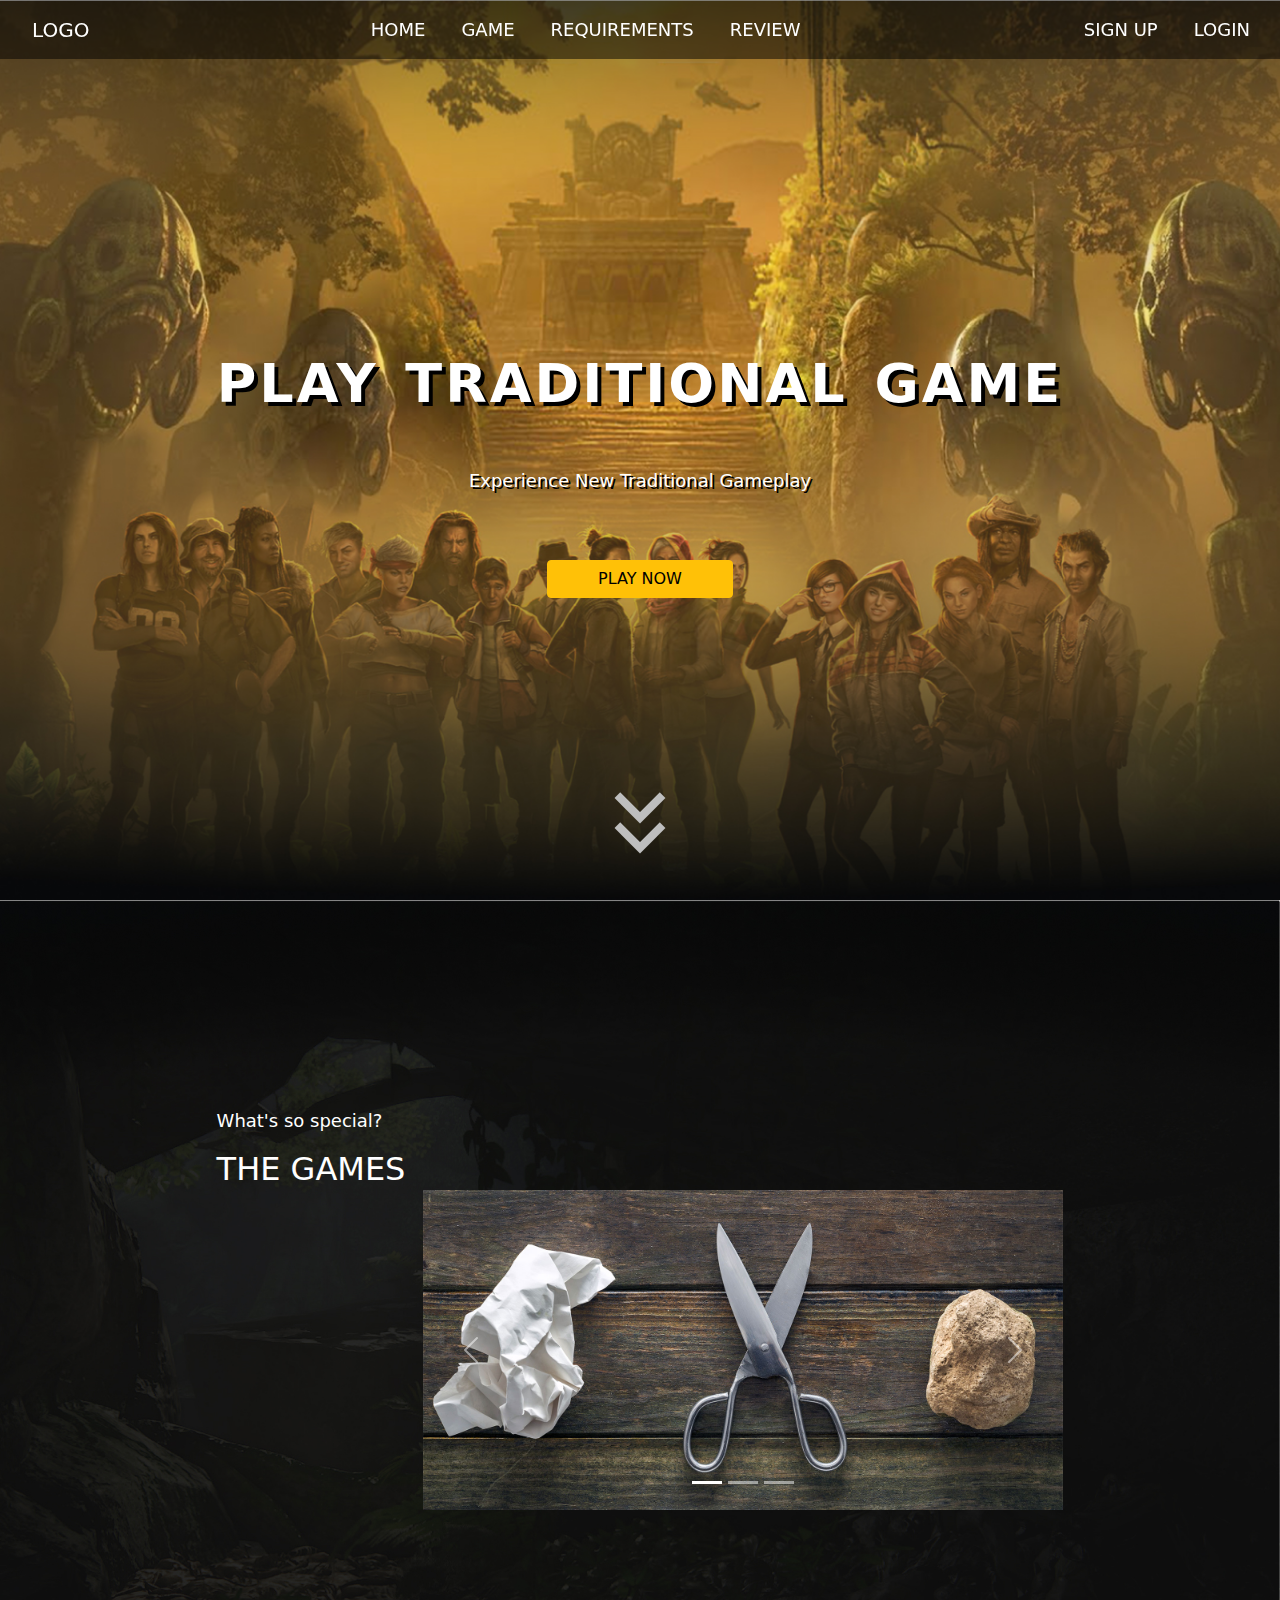
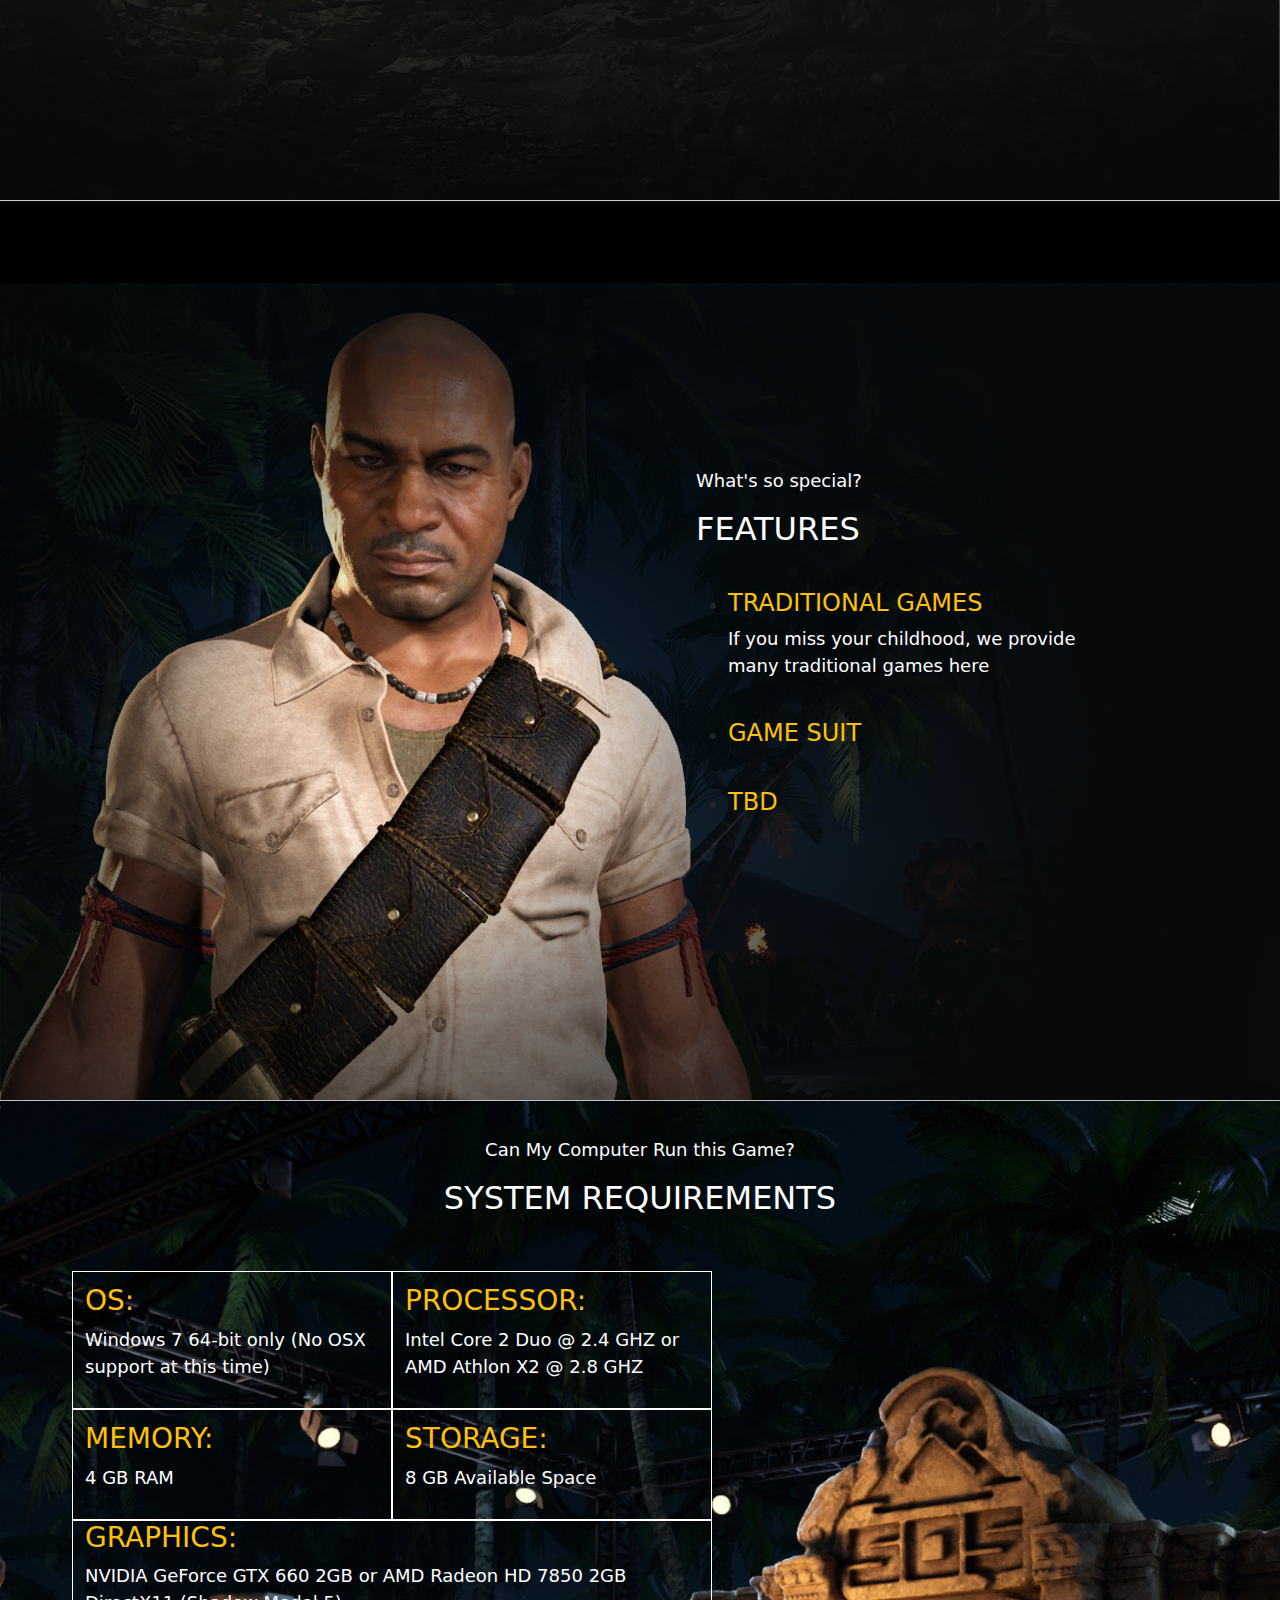
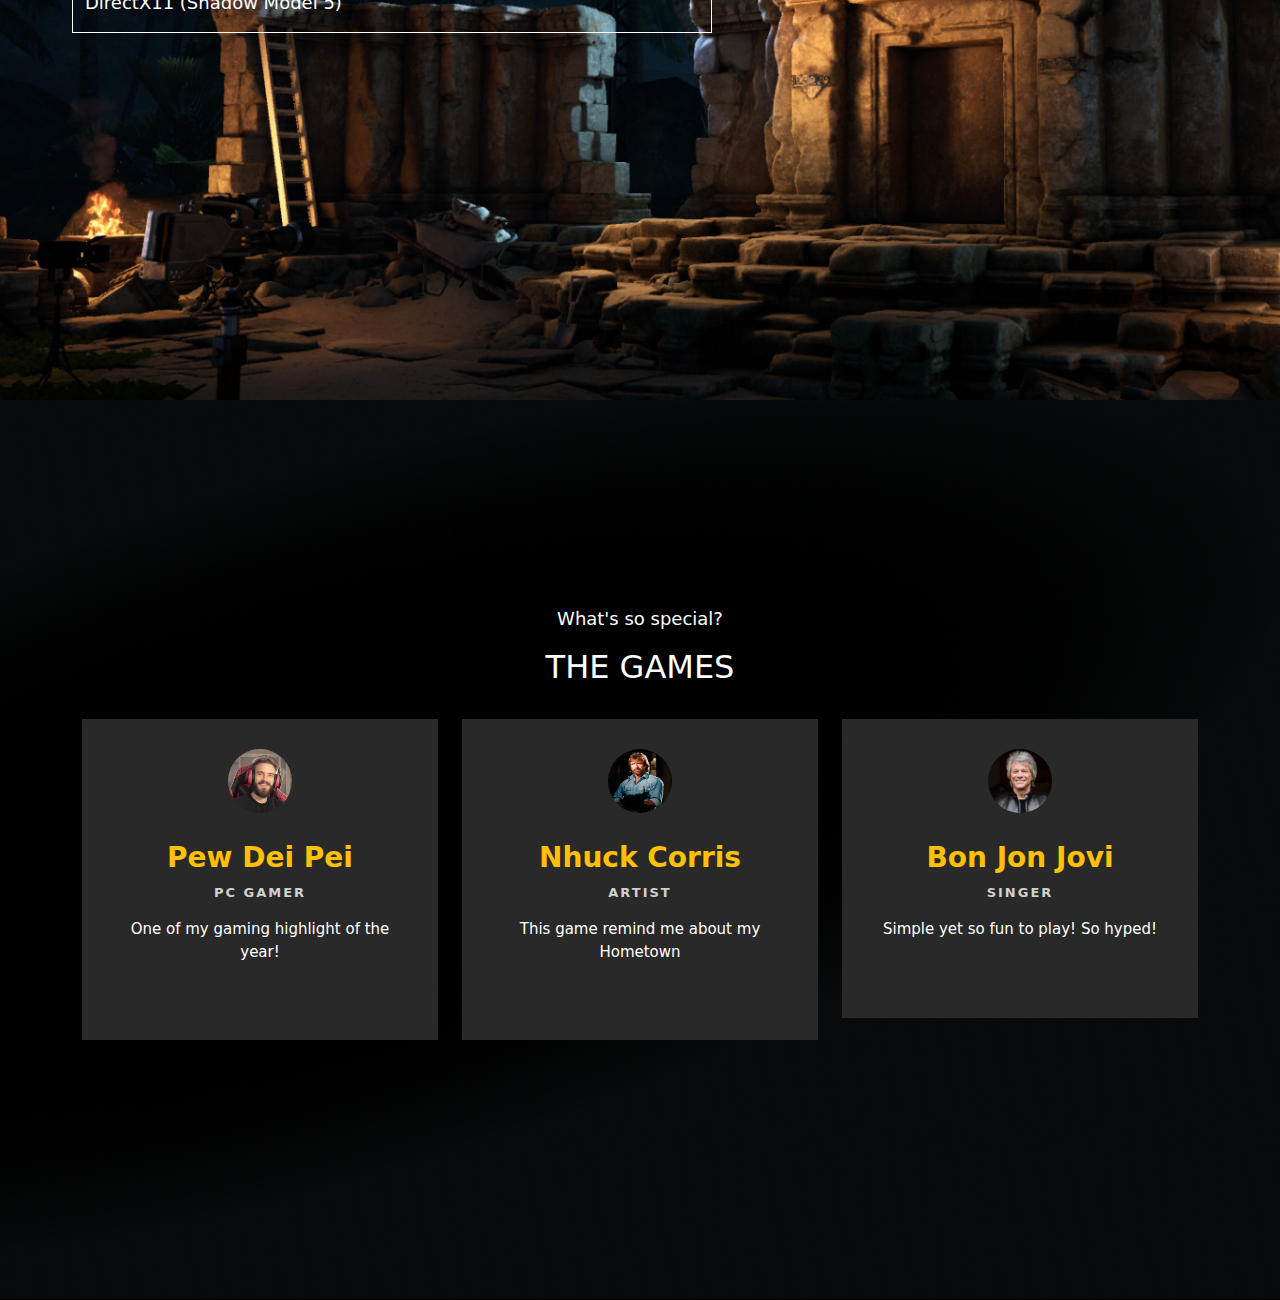
<file: index.html>
<!DOCTYPE html>
<html lang="en">
<head>
    <meta charset="UTF-8">
    <meta http-equiv="X-UA-Compatible" content="IE=edge">
    <meta name="viewport" content="width=device-width, initial-scale=1.0">
    <title>Document</title>
    <link rel="stylesheet" href="./bootstrap.min.css">
    <link rel="stylesheet" href="./style.css">
</head>
<body>
        <!-- Navbar -->

        <nav class="navbar navbar-expand-lg navbar-dark fixed-top">
            <div class="container-fluid">
              <a class="navbar-brand" href="#">LOGO</a>
              <button class="navbar-toggler" type="button" data-bs-toggle="collapse" data-bs-target="#navbarNav" aria-controls="navbarNav" aria-expanded="false" aria-label="Toggle navigation">
                <span class="navbar-toggler-icon"></span>
              </button>
              <div class="collapse navbar-collapse" id="navbarNav">
                <div class="mx-auto"></div>
                    <ul class="navbar-nav">
                        <li class="nav-item">
                        <a class="nav-link text-white" href="#main-page">HOME</a>
                        </li>
                        <li class="nav-item">
                        <a class="nav-link text-white" href="#games-section">GAME</a>
                        </li>
                        <li class="nav-item">
                        <a class="nav-link text-white" href="#requirements-section">REQUIREMENTS</a>
                        </li>
                        <li class="nav-item">
                        <a class="nav-link text-white" href="#topscore-section">REVIEW</a>
                        </li>
                    </ul>
                <div class="mx-auto"></div>
                    <ul class="navbar-nav">
                        <li class="nav-item">
                            <a href="./registration.html" class="nav-link text-white">SIGN UP</a>
                        </li>
                        <li class="nav-item">
                            <a href="./login.html" class="nav-link text-white">LOGIN</a>
                        </li>
                    </ul>
              </div>
            </div>
          </nav>

          <!-- Welcome Image -->
    
    <section id="main-page" class="main-page">
        <div class="banner-image w-100 vh-100 d-flex justify-content-center align-items-center">
            <div class="content text-center">
                <h1 class="heading text-white">play traditional game</h1>
                <p class="p-heading text-white">Experience New Traditional Gameplay</p>
                <a href="#games-section"><button type ="button" class="btn btn-warning">play now</button></a>
            </div>
        </div>

        <div class="scroll-prompt" scroll-prompt="" ng-show="showPrompt" style="opacity: 1;">
            <div class="scroll-prompt-arrow-container">
                <a href="#games-section">
                    <div class="scroll-prompt-arrow"><div></div></div>
                    <div class="scroll-prompt-arrow"><div></div></div>
                </a>
            </div>
        </div>
    </section>

            <!-- The Games Section -->
    
    <section id="games-section" class="section-games w-100 vh-100 d-flex justify-content-center align-items-center">
        <div class="games-content text-left position-relative">
            <p class="text-white">What's so special?</p>
            <h2 class="text-white">THE GAMES</h2>
        </div>

        <div id="carouselExampleIndicators" class="carousel slide w-50" data-bs-ride="carousel">
            <div class="carousel-indicators">
              <button type="button" data-bs-target="#carouselExampleIndicators" data-bs-slide-to="0" class="active" aria-current="true" aria-label="Slide 1"></button>
              <button type="button" data-bs-target="#carouselExampleIndicators" data-bs-slide-to="1" aria-label="Slide 2"></button>
              <button type="button" data-bs-target="#carouselExampleIndicators" data-bs-slide-to="2" aria-label="Slide 3"></button>
            </div>
            <div class="carousel-inner">
              <div class="carousel-item active">
                <img src="./assets/rockpaperstrategy-1600.jpg" class="d-blockw-100" alt="...">
              </div>
              <div class="carousel-item">
                <img src="./assets/rockpaperstrategy-1600.jpg" class="d-block w-100" alt="...">
              </div>
              <div class="carousel-item">
                <img src="./assets/rockpaperstrategy-1600.jpg" class="d-block w-100" alt="...">
              </div>
            </div>
            <button class="carousel-control-prev" type="button" data-bs-target="#carouselExampleIndicators" data-bs-slide="prev">
              <span class="carousel-control-prev-icon" aria-hidden="true"></span>
              <span class="visually-hidden">Previous</span>
            </button>
            <button class="carousel-control-next" type="button" data-bs-target="#carouselExampleIndicators" data-bs-slide="next">
              <span class="carousel-control-next-icon" aria-hidden="true"></span>
              <span class="visually-hidden">Next</span>
            </button>
        </div>
    </section>

            <!-- Features Section -->

    <section id="features-section" class="section-features w-100 vh-100 d-flex justify-content-center align-items-center">
        <div class="features-container position-relative">
            <div class="features-content text-left position-relative">
                <p class="text-white">What's so special?</p>
                <h2 class="text-white">FEATURES</h2>
            </div>

            <div class="features-test text-left position-relative">
                <ul>
                    <li class="features-list">
                        <h4 class="text-warning">TRADITIONAL GAMES</h4>
                        <p class="text-white">If you miss your childhood, we provide many traditional games here</p>
                    </li>
                    <li class="features-list"> 
                        <h4 class="text-warning">GAME SUIT</h4>
                    </li>
                    <li class="features-list">
                        <h4 class="text-warning">TBD</h4>
                    </li>
                </ul>
            </div>
        </div>
    </section>

            <!-- Requirements Section -->

    <section id="requirements-section" class="section-requirements w-100 vh-100">
        <div class="requirements-container">
            <div class="requirements-content text-left position-relative">
                <p class="requirements-p text-white">
                    Can My Computer Run this Game?
                </p>
                <h2 class="text-white">
                    SYSTEM REQUIREMENTS
                </h2>
            </div>

            <div class="requirements-systems position-relative">

                <div class="container">
                    <div class="requirement-row row row-cols-2 row-cols-lg-3">
                      <div class="col-4 col-md-6 col-lg-6 border border-white text-white">
                        <h3 class="text-warning">OS:</h3>
                        <p>Windows 7 64-bit only
                            (No OSX support at this time)</p>
                      </div>

                      <div class="col-4 col-md-6 col-lg-6 border border-white text-white">
                        <h3 class="text-warning">PROCESSOR:</h3>
                        <p>Intel Core 2 Duo @ 2.4 GHZ or
                            AMD Athlon X2 @ 2.8 GHZ 
                        </p>
                      </div>
                      <div class="w-100"></div>
                      <div class="col-4 col-md-6 col-lg-6 border border-white text-white">
                        <h3 class="text-warning">MEMORY:</h3>
                        <p>4 GB RAM</p>
                      </div>
                      <div class="col-4 col-md-6 col-lg-6 border border-white text-white">
                        <h3 class="text-warning">STORAGE:</h3>
                        <p>8 GB Available Space</p>
                      </div>
                      <div class="w-100"></div>
                      <div class="col-8 col-md-12 col-lg-12 border border-white text-white">
                        <h3 class="text-warning">GRAPHICS:</h3>
                        <p>NVIDIA GeForce GTX 660 2GB or
                            AMD Radeon HD 7850 2GB DirectX11 (Shadow Model 5)
                        </p>
                      </div>
                    </div>
                  </div>
            </div>
        </div>
    </section>

    <!-- Top Score Section -->

    <section id="topscore-section" class="section-topscore d-flex w-100 vh-100 align-items-center position-relative">

        <div class="topscore-container">
            <div class="topscore-content text-left position-relative">
                <div class="content-type">
                    <p class="text-white">What's so special?</p>
                    <h2 class="text-white">THE GAMES</h2>
                </div>
            </div>

            <div class="team-boxed">
                <div class="container">
                    <div class="row people">
                        <div class="col-sm-4 col-lg-4 item">
                            <div class="box"><img class="rounded-circle" src="./assets/PewDiePie.png">
                                <h3 class="name text-warning">Pew Dei Pei</h3>
                                <p class="title">PC Gamer</p>
                                <p class="description text-white">One of my gaming highlight of the year! </p>
                                <div class="social">
                                    <a href="#"><i class="fa fa-facebook-official"></i></a>
                                    <a href="#"><i class="fa fa-twitter"></i></a>
                                    <a href="#"><i class="fa fa-instagram"></i></a>
                                </div>
                            </div>
                        </div>
                        <div class="col-sm-4 col-lg-4 item">
                            <div class="box"><img class="rounded-circle" src="./assets/chuck-norris.png">
                                <h3 class="name text-warning">Nhuck Corris</h3>
                                <p class="title">Artist</p>
                                <p class="description text-white">This game remind me about my Hometown</p>
                                <div class="social">
                                    <a href="#"><i class="fa fa-facebook-official"></i></a>
                                    <a href="#"><i class="fa fa-twitter"></i></a>
                                    <a href="#"><i class="fa fa-instagram"></i></a>
                                </div>
                            </div>
                        </div>
                        <div class="col-sm-4 col-lg-4 item">
                            <div class="box"><img class="rounded-circle" src="./assets/bonjovi.jpeg">
                                <h3 class="name text-warning">Bon Jon Jovi</h3>
                                <p class="title">Singer</p>
                                <p class="description text-white">Simple yet so fun to play! So hyped!</p>
                                <div class="social">
                                    <a href="#"><i class="fa fa-facebook-official"></i></a>
                                    <a href="#"><i class="fa fa-twitter"></i></a>
                                    <a href="#"><i class="fa fa-instagram"></i></a>
                                </div>
                            </div>
                        </div>
                    </div>
                </div>
            </div>
        </div>
    </section>

    <!-- END OF PAGE -->

    <script src="./bootstrap.min.js"></script>
</body>
</html>
</file>
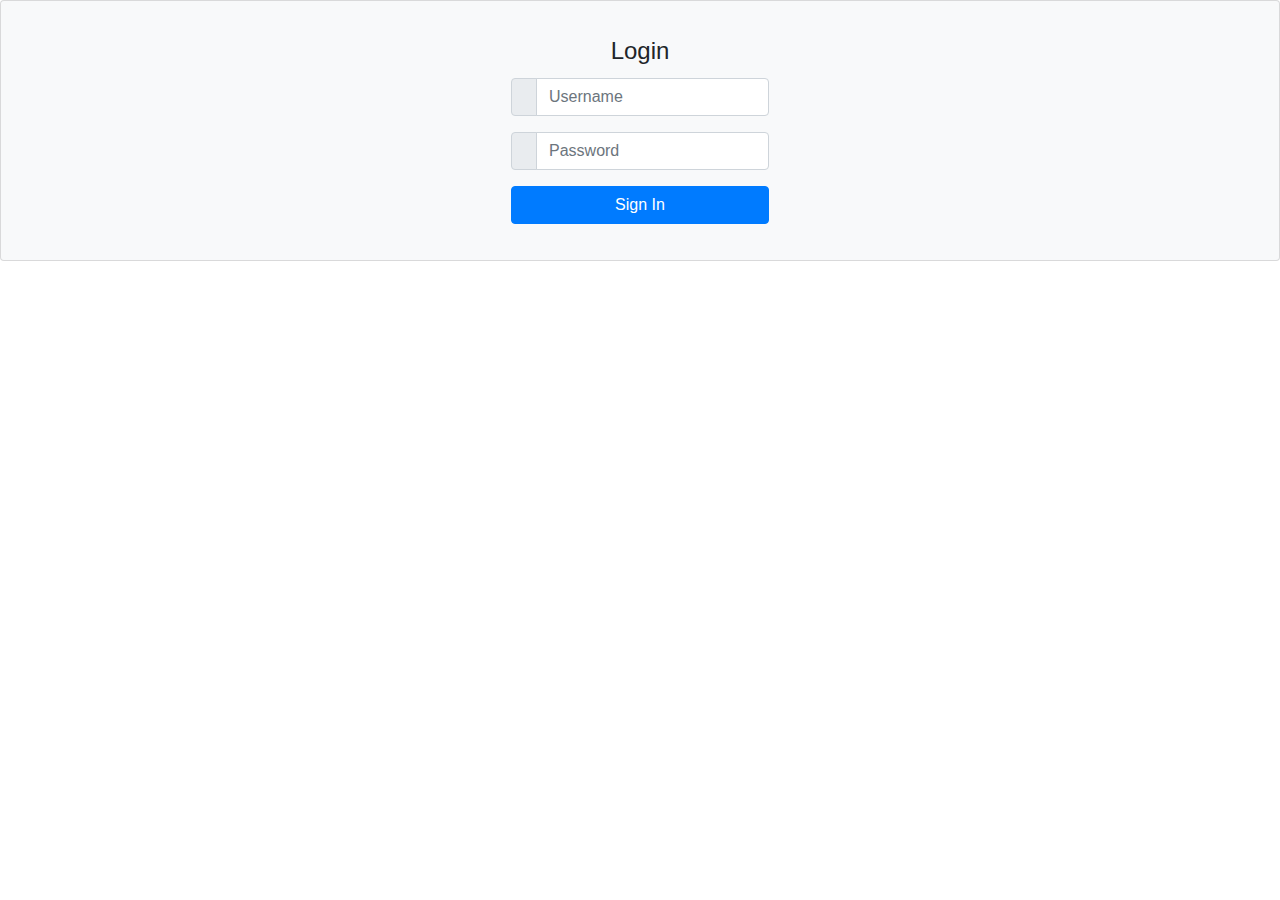
<file: login.html>
<!DOCTYPE html>
<html lang="en">
<head>
    <meta charset="UTF-8">
    <meta http-equiv="X-UA-Compatible" content="IE=edge">
    <meta name="viewport" content="width=device-width, initial-scale=1.0">
    <title>Registration</title>
    <link href="//maxcdn.bootstrapcdn.com/bootstrap/4.0.0/css/bootstrap.min.css" rel="stylesheet" id="bootstrap-css">
    <script src="//maxcdn.bootstrapcdn.com/bootstrap/4.0.0/js/bootstrap.min.js"></script>
    <script src="//cdnjs.cloudflare.com/ajax/libs/jquery/3.2.1/jquery.min.js"></script>
    <link rel="stylesheet" href="./login.css">
</head>
<body>

<div class="card bg-light">
<article class="card-body mx-auto" style="max-width: 400px;">
	<h4 class="card-title mt-3 text-center">Login</h4>
	<form>
	<div class="form-group input-group">
		<div class="input-group-prepend">
		    <span class="input-group-text"> <i class="fa fa-user"></i> </span>
		 </div>
        <input name="" class="form-control" placeholder="Username" type="text">
    </div> 
    <div class="form-group input-group">
    	<div class="input-group-prepend">
		    <span class="input-group-text"> <i class="fa fa-lock"></i> </span>
		</div>
        <input class="form-control" placeholder="Password" type="password">
    </div>                                      
    <div class="form-group">
        <button type="submit" class="btn btn-primary btn-block"> Sign In  </button>
    </div>                                                               
</form>
</article>
</div> 

</div> 
</body>
</html>
</file>
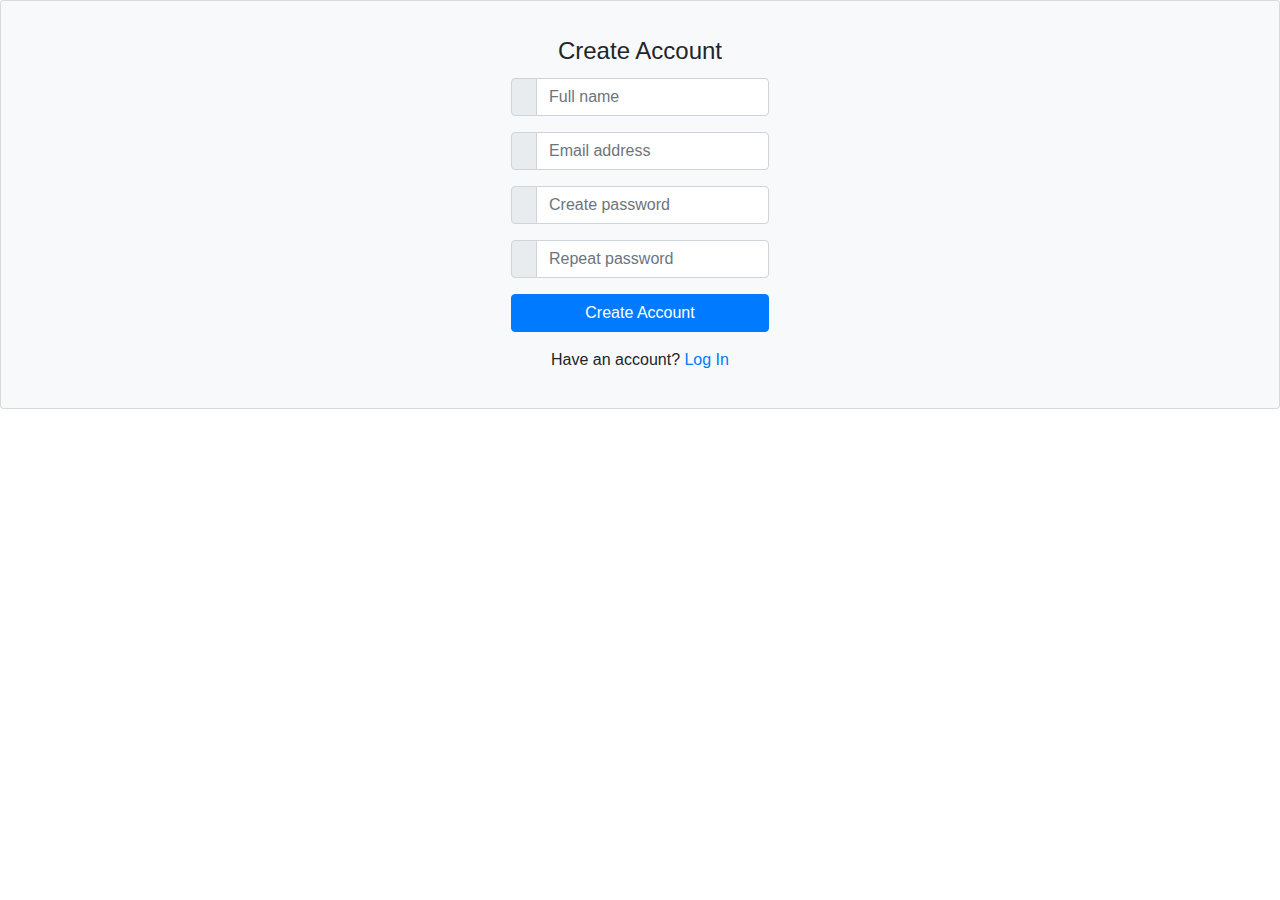
<file: registration.html>
<!DOCTYPE html>
<html lang="en">
<head>
    <meta charset="UTF-8">
    <meta http-equiv="X-UA-Compatible" content="IE=edge">
    <meta name="viewport" content="width=device-width, initial-scale=1.0">
    <title>Registration</title>
    <link href="//maxcdn.bootstrapcdn.com/bootstrap/4.0.0/css/bootstrap.min.css" rel="stylesheet" id="bootstrap-css">
    <script src="//maxcdn.bootstrapcdn.com/bootstrap/4.0.0/js/bootstrap.min.js"></script>
    <script src="//cdnjs.cloudflare.com/ajax/libs/jquery/3.2.1/jquery.min.js"></script>
    <link rel="stylesheet" href="./registration.css">
</head>
<body>

    <!-- START OF THE PAGE -->

<div class="card bg-light">
<article class="card-body mx-auto" style="max-width: 400px;">
	<h4 class="card-title mt-3 text-center">Create Account</h4>
	<form>
	<div class="form-group input-group">
		<div class="input-group-prepend">
		    <span class="input-group-text"> <i class="fa fa-user"></i> </span>
		 </div>
        <input name="" class="form-control" placeholder="Full name" type="text">
    </div> 
    <div class="form-group input-group">
    	<div class="input-group-prepend">
		    <span class="input-group-text"> <i class="fa fa-envelope"></i> </span>
		 </div>
        <input name="" class="form-control" placeholder="Email address" type="email">
    </div> 
    <div class="form-group input-group">
    	<div class="input-group-prepend">
		    <span class="input-group-text"> <i class="fa fa-lock"></i> </span>
		</div>
        <input class="form-control" placeholder="Create password" type="password">
    </div> 
    <div class="form-group input-group">
    	<div class="input-group-prepend">
		    <span class="input-group-text"> <i class="fa fa-lock"></i> </span>
		</div>
        <input class="form-control" placeholder="Repeat password" type="password">
    </div>                                       
    <div class="form-group">
        <button type="submit" class="btn btn-primary btn-block"> Create Account  </button>
    </div>       
    <p class="text-center">Have an account? <a href="">Log In</a> </p>                                                                 
</form>
</article>
</div> 

</div> 
</body>
</html>
</file>
<file: style.css>
* {
    margin: 0;
    padding: 0;
    box-sizing: border-box;
}

/* BODY */

body {
    font-size: 18px;
}

img {
    width: 100%;
}

/* MAIN PAGE */

.banner-image {
    background-image: url(./assets/main-bg.jpg);
    background-size: cover;
}

.btn {
    padding: 6px 50px;
    text-transform: uppercase;
}

.navbar {
    background-color: rgba(0, 0, 0, 0.5);
}

.navbar-brand {
  padding-left: 20px;
}

.nav-item {
    margin: 0 10px;
}

.section-games {
    background-image: url(./assets/the-games-bg.jpg);
    background-size: cover;
}

.scroll-prompt {
	position: absolute;
	z-index: 998;
	bottom: -40px;
	left: 50%;
	margin-left: -80px;
	width: 160px;
	height: 160px;
}

	.scroll-prompt-arrow-container {
		position: absolute;
		top: 0;
		left: 50%;
		margin-left: -18px;
		animation-name: bounce;
		animation-duration: 1.5s;
		animation-iteration-count: infinite;
	}
	.scroll-prompt-arrow {
		animation-name: opacity;
		animation-duration: 1.5s;
		animation-iteration-count: infinite;
	}
	.scroll-prompt-arrow:last-child {
		animation-direction: reverse;
		margin-top: -6px;
	}
	.scroll-prompt-arrow > div {
		width: 36px;
		height: 36px;
		border-right: 8px solid #bebebe;
		border-bottom: 8px solid #bebebe;
		transform: rotate(45deg) translateZ(1px);
	}

@keyframes opacity {
	0% {
		opacity: 0;
	}

	10% {
		opacity: 0.1;
	}

	20% {
		opacity: 0.2;
	}

	30% {
		opacity: 0.3;
	}

	40% {
		opacity: 0.4;
	}

	50% {
		opacity: 0.5;
	}

	60% {
		opacity: 0.6;
	}

	70% {
		opacity: 0.7;
	}

	80% {
		opacity: 0.8;
	}

	90% {
		opacity: 0.9;
	}

	100% {
		opacity: 1;
	}
}

@keyframes bounce {
	0% {
		transform: translateY(0);
	}

	10% {
		transform: translateY(3px);
	}

	20% {
		transform: translateY(6px);
	}

	30% {
		transform: translateY(9px);
	}

	40% {
		transform: translateY(12px);
	}

	50% {
		transform: translateY(15px);
	}

	60% {
		transform: translateY(18px);
	}

	70% {
		transform: translateY(21px);
	}

	80% {
		transform: translateY(24px);
	}

	90% {
		transform: translateY(27px);
	}

	100% {
		transform: translateY(30px);
	}
}

/* ALL MEDIA QUERIES */

@media (max-width: 768px) {

  .requirements-systems {
    left: 0% !important;
    width: 100% !important;
    margin: 0 auto !important;
  }

  .col-md-6 h3,
  .col-lg-12 h3 {
    font-size: 16px;
  }

  .col-md-6,
  .col-lg-12 {
    font-size: 8px;
  }

  .requirements-p {
    font-size: 14px;
  }

  .requirement-row {
    margin-top: 4em;
  }

  /* .topscore-container {
    height: 100vh;
  } */

  .team-boxed .people {
    margin-top: 3em !important;
    padding: 0 !important;
  }

  
}

@media (max-width: 425px) {
  .section-games {
    display: block !important;
  }

  .scroll-prompt {
    display: none;
  }

  .games-content,
  .carousel {
    top: 25%;
  }

  .games-content {
    margin: 0 auto 50px !important;
    bottom: 0 !important;
    text-align: center !important;
  }

  .carousel {
    margin: 0 auto;
    width: 80% !important;
  }

  .features-container {
    width: 350px !important;
    margin: 0 !important;
    text-shadow: 2px 2px black;
  }

  .features-content,
  .features-test {
    text-align: center;
  }

  .requirements-container {
    width: 100% !important;
  }

  .btn {
    margin-top: 0 !important;
  }

  .requirements-systems {
    left: 0% !important;
    width: 100% !important;
    margin: 0 auto !important;
  }

  .requirement-row {
    margin-top: 2.5em;
    align-items: center;
    justify-content: center;
  }

  .requirements-p {
    font-size: 12px;
  }

  .col-4 h3 {
    font-size: 16px;
  }

  .col-4 {
    font-size: 8px;
  }

  .section-topscore {
    height: 240vh !important;
  }
}

/* HEADING & SUB */

.heading {
    font-size: 54px;
    font-weight: 600;
    text-shadow: 4px 4px black;
    text-transform: uppercase;
    letter-spacing: 3px;
    word-spacing: 5px;
}

.p-heading {
  text-shadow: 2px 2px black;
}

.heading,
.p-heading,
.btn {
    margin-top: 50px;
}

/* GAMES SECTION */

.games-content {
    bottom: 11em;
    margin-right: 1em;
}

/* FEATURES SECTION */

.section-features {
    background-image: url(./assets/features.jpg);
    background-size: cover;
}

.features-container {
  width: 400px;
  margin-left: 40%;
}

.features-list {
  margin-top: 40px;
}

/* REQUIREMENTS SECTION */

.section-requirements {
    background-image: url(./assets/requirements.png);
    background-size: cover;
}

.requirements-container {
    width: 100%;
}

.col-4 {
    padding: 12px;
}

.requirements-content {
    justify-content: center;
    align-items: center;
    text-align: center;
    top: 2em;
}

.requirements-systems {
    margin-top: 5em;
    margin-left: 4em;
    width: 50%;
}

/* TOPSCORE SECTION */

.section-topscore {
    background-color: #000;
    background-image: linear-gradient(#000, rgba(133, 133, 133, 0.6));
    background-image: url(./assets/top-score-bg.png);
    background-size: cover;
}

.topscore-container {
  margin: 0 auto;
}

.topscore-content {
    text-align: center;
    top: 25px;
}

.team-boxed {
    color:#313437;
  }
  
  .team-boxed p {
    color:#7d8285;
  }
  
  .team-boxed h2 {
    font-weight:bold;
    margin-bottom:40px;
    padding-top:40px;
    color:inherit;
  }
  
  @media (max-width:767px) {
    .team-boxed h2 {
      margin-bottom:25px;
      padding-top:25px;
      font-size:24px;
    }
  }
  
  .team-boxed .intro {
    font-size:16px;
    max-width:500px;
    margin:0 auto;
  }
  
  .team-boxed .intro p {
    margin-bottom:0;
  }
  
  .team-boxed .people {
    padding:50px 0;
  }
  
  .team-boxed .item {
    text-align:center;
  }
  
  .team-boxed .item .box {
    text-align:center;
    padding:30px;
    background-color:rgb(41, 41, 41);
    margin-bottom:30px;
  }
  
  .team-boxed .item .name {
    font-weight:bold;
    margin-top:28px;
    margin-bottom:8px;
    color:inherit;
  }
  
  .team-boxed .item .title {
    text-transform:uppercase;
    font-weight:bold;
    color:#d0d0d0;
    letter-spacing:2px;
    font-size:13px;
  }
  
  .team-boxed .item .description {
    font-size:15px;
    margin-top:15px;
    margin-bottom:20px;
  }
  
  .team-boxed .item img {
    max-width:64px;
    max-height: 64px;
  }
  
  .team-boxed .social {
    font-size:18px;
    color:#a2a8ae;
  }
  
  .team-boxed .social a {
    color:inherit;
    margin:0 10px;
    display:inline-block;
    opacity:0.7;
  }
  
  .team-boxed .social a:hover {
    opacity:1;
  }  

  /* END OF CSS */
</file>
<file: login.css>
* {
    margin: 0;
    padding: 0;
    box-sizing: border-box;
}

/* STYLING */

.divider-text {
    position: relative;
    text-align: center;
    margin-top: 15px;
    margin-bottom: 15px;
}
.divider-text span {
    padding: 7px;
    font-size: 12px;
    position: relative;   
    z-index: 2;
}
.divider-text:after {
    content: "";
    position: absolute;
    width: 100%;
    border-bottom: 1px solid #ddd;
    top: 55%;
    left: 0;
    z-index: 1;
}

.btn-facebook {
    background-color: #405D9D;
    color: #fff;
}
.btn-twitter {
    background-color: #42AEEC;
    color: #fff;
}
</file>
<file: registration.css>
* {
    margin: 0;
    padding: 0;
    box-sizing: border-box;
}

/* STYLING */

.divider-text {
    position: relative;
    text-align: center;
    margin-top: 15px;
    margin-bottom: 15px;
}
.divider-text span {
    padding: 7px;
    font-size: 12px;
    position: relative;   
    z-index: 2;
}
.divider-text:after {
    content: "";
    position: absolute;
    width: 100%;
    border-bottom: 1px solid #ddd;
    top: 55%;
    left: 0;
    z-index: 1;
}

.btn-facebook {
    background-color: #405D9D;
    color: #fff;
}
.btn-twitter {
    background-color: #42AEEC;
    color: #fff;
}
</file>
